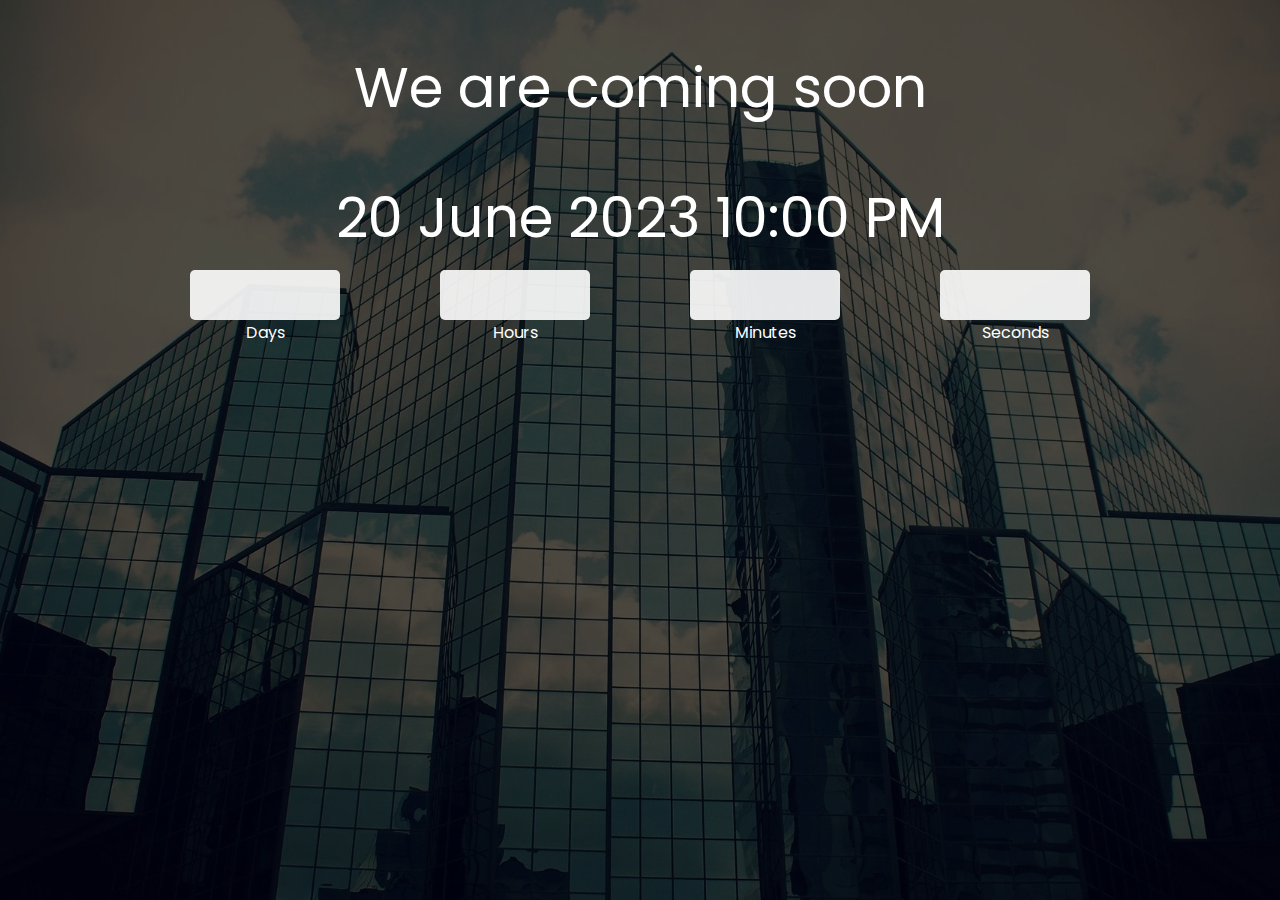
<file: CountDown/index.html>
<!DOCTYPE html>
<html lang="en">
<head>
    <meta charset="UTF-8">
    <meta name="viewport" content="width=device-width, initial-scale=1.0">
    <link rel="stylesheet" href="css/styles.css">
    <title>Document</title>
</head>
<body>
    <div class="main">
        <div class="overlay">
            <div class="title">We are coming soon</div>
            <div class="title" id="end-date">20th June, 2023 10:00 PM</div>
            <div class="col">
                <div>
                    <input type="text" readonly>
                    <br>
                    <label for="">Days</label>
                </div>
                <div>
                    <input type="text" readonly>
                    <br>
                    <label for="">Hours</label>
                </div>
                <div>
                    <input type="text" readonly>
                    <br>
                    <label for="">Minutes</label>
                </div>
                <div>
                    <input type="text" readonly>
                    <br>
                    <label for="">Seconds</label>
                </div>
            </div>
        </div>
    </div>
    <script src="js/app.js"></script>    
</body>
</html>
</file>
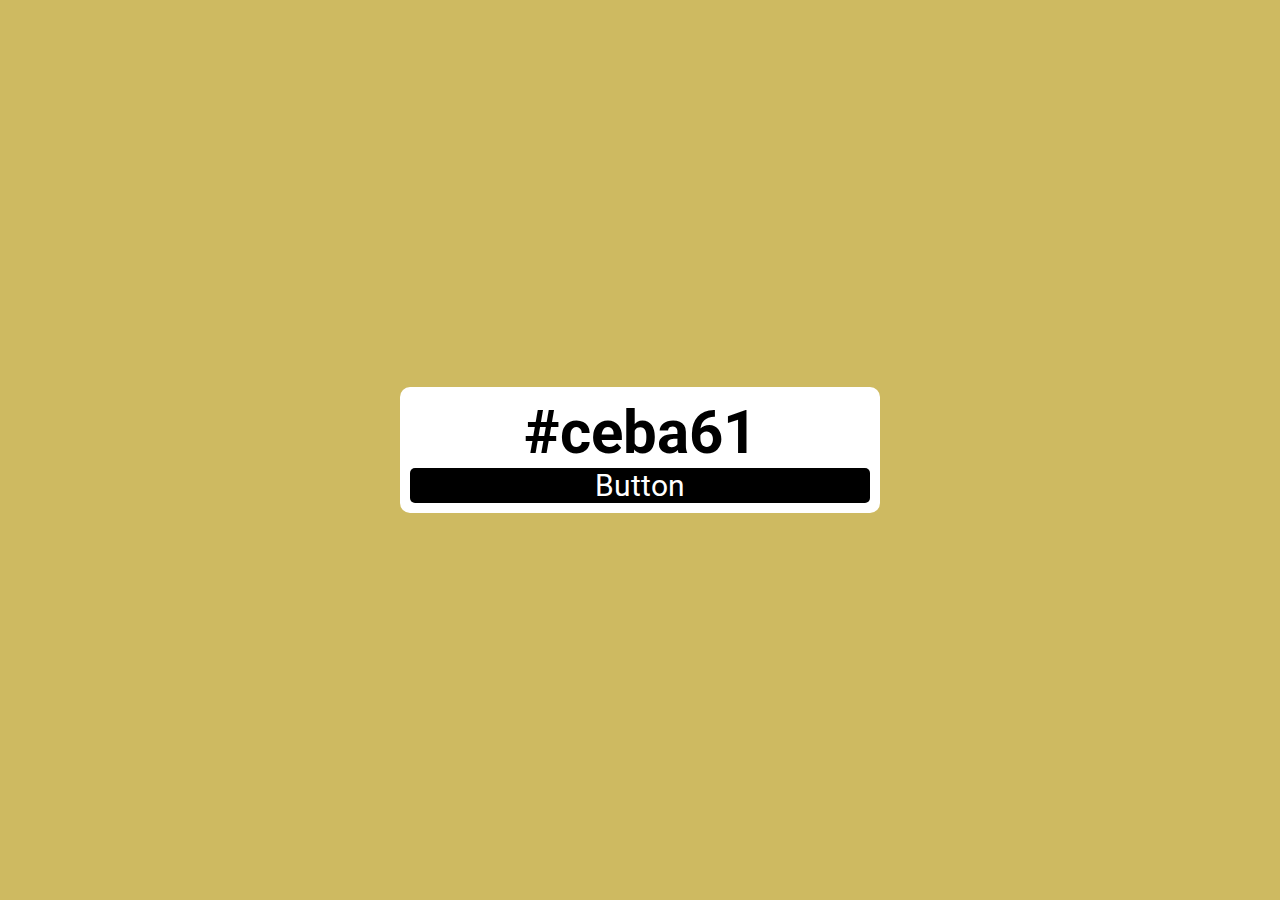
<file: RandomColorGenerator/index.html>
<!DOCTYPE html>
<html lang="en">
<head>
    <meta charset="UTF-8">
    <meta name="viewport" content="width=device-width, initial-scale=1.0">
    <link rel="stylesheet" href="./css/custom.css">
    <title>Document</title>
</head>
<body>
    <div class="main">
        <div class="container">
            <h2 id="color-code">#FFF</h2>
            <button id="btn">Button</button>
        </div>
    </div>
    <script src="./js/app.js"></script>
</body>
</html>
</file>
<file: CountDown/css/styles.css>
@import url('https://fonts.googleapis.com/css2?family=Poppins:ital,wght@1,100&display=swap');
* {
    padding: 0;
    margin: 0;
    box-sizing: border-box;
    font-family: 'Poppins', sans-serif;
  }
  
  @font-face {
    font-family: "CustomFont";
    src: url("../fonts/DIGITALDREAMFATSKEWNARROW.ttf") format("truetype");
  }
  
  .main {
    width: 100%;
    height: 100vh;
    background: url('../images/1802071.webp') center center;
    background-size: cover;
  }
  
  .overlay {
    width: 100%;
    height: 100%;
    background-color: rgba(0, 0, 0, 0.7);
    align-items: center;
    display: flex;
    flex-direction: column;
    color: white;
  }
  
  .title {
    color: white;
    margin-top: 5vh;
    text-align: center;
    font-size: 3.5rem;
  }
  
  .col {
    margin-top: 10px;
    width: 1000px;
    display: flex;
    justify-content: center;
  }
  
  .col div {
    width: 250px;
    text-align: center;
  }
  
  input {
    background-color: rgba(255, 255, 255, 0.9);
    border-color: transparent;
    border-radius: 5px;
    height: 50px;
    width: 60%;
    text-align: center;
    font-size: 30px;
    font-family: "CustomFont", sans-serif;
  }
</file>
<file: RandomColorGenerator/css/custom.css>
@import url('https://fonts.googleapis.com/css2?family=Roboto:ital@1&display=swap');
*{
    padding: 0;
    margin: 0;
    box-sizing: border-box;
    font-family: 'Roboto', sans-serif;
}

body{
    transition: 0.5s;
}
.main{
    width: 100%;
    height: 100vh;
    display: flex;
    justify-content: center;
    align-items: center;
}

.container{
    width: 30rem;
    padding: 10px;
    border-radius: 10px;
    background-color: white;
    text-align: center;
    font-size: 40px;
}

button{
    display: block;
    width: 100%;
    border: none;
    border-radius: 5px;
    background-color: black;
    color: white;
    font-size: 30px;
}
</file>
